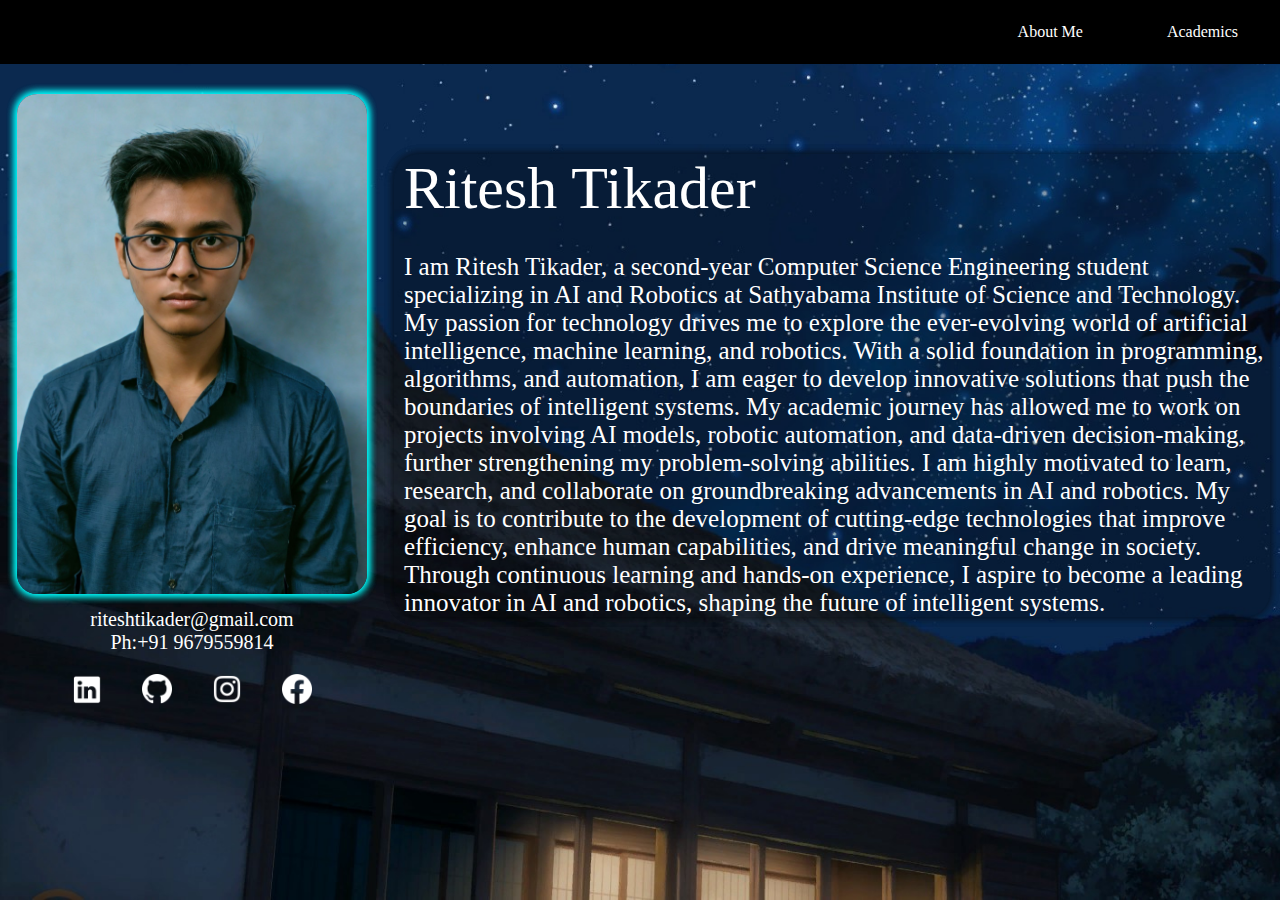
<file: index.html>
<!DOCTYPE html>
<html>
<head>
    <meta charset="UTF-8">
    <meta name="viewport" content="width=device-width, initial-scale=1">
    <link rel="stylesheet" href="styles.css">
    <title>Ritesh Tikader</title>
    <link rel="icon" type="image/png" href="fevicon.png">
</head>
<body>
    <div class="container">
        <nav class="navbar">
            <ul class="navlist">
                <li><a href="index.html">About Me</a></li>
                <li><a href="academics.html">Academics</a></li>
            </ul>
        </nav>
        <div class="data_section">
            <div class="left">
                <div class="photo">
                    <img src="my_pic.jpg" class="my_image">
                </div>
                <div class="deta">
                    <div class="contacts">
                        <p>
                            riteshtikader@gmail.com <br>
                            Ph:+91 9679559814
                        </p>
                    </div>
                    <div class="links">
                        <a href="https://www.linkedin.com/in/ritesh-tikader-b1a622287/"><img srcset="linkedin.png" class="linkedin"></a>
                        <a href="https://github.com/Ritesh-45"><img srcset="github.png" class="github"></a>
                        <a href="https://www.instagram.com/ritesh.4525/"><img srcset="instagram.png" class="instagram"></a>
                        <a href="https://www.facebook.com/ritesh.4525"><img srcset="facebook.png" class="facebook"></a>
                    </div>
                </div>
            </div>
            <div class="right">
                <div class="main1">
                    <div class="name">
                        <h1 class="Name">Ritesh Tikader</h1>
                        <p class="Description">
                            I am Ritesh Tikader, a second-year Computer Science Engineering student specializing in 
                            AI and Robotics at Sathyabama Institute of Science and Technology. My passion for technology 
                            drives me to explore the ever-evolving world of artificial intelligence, machine learning, 
                            and robotics.
                            With a solid foundation in programming, algorithms, and automation, I am eager to develop 
                            innovative solutions that push the boundaries of intelligent systems. My academic journey has 
                            allowed me to work on projects involving AI models, robotic automation, and data-driven 
                            decision-making, further strengthening my problem-solving abilities.
                            I am highly motivated to learn, research, and collaborate on groundbreaking advancements 
                            in AI and robotics. My goal is to contribute to the development of cutting-edge technologies 
                            that improve efficiency, enhance human capabilities, and drive meaningful change in society. 
                            Through continuous learning and hands-on experience, I aspire to become a leading innovator 
                            in AI and robotics, shaping the future of intelligent systems.
                        </p>
                    </div>
                </div>
            </div>
        </div>
    </div>
</body>
</html>
</file>
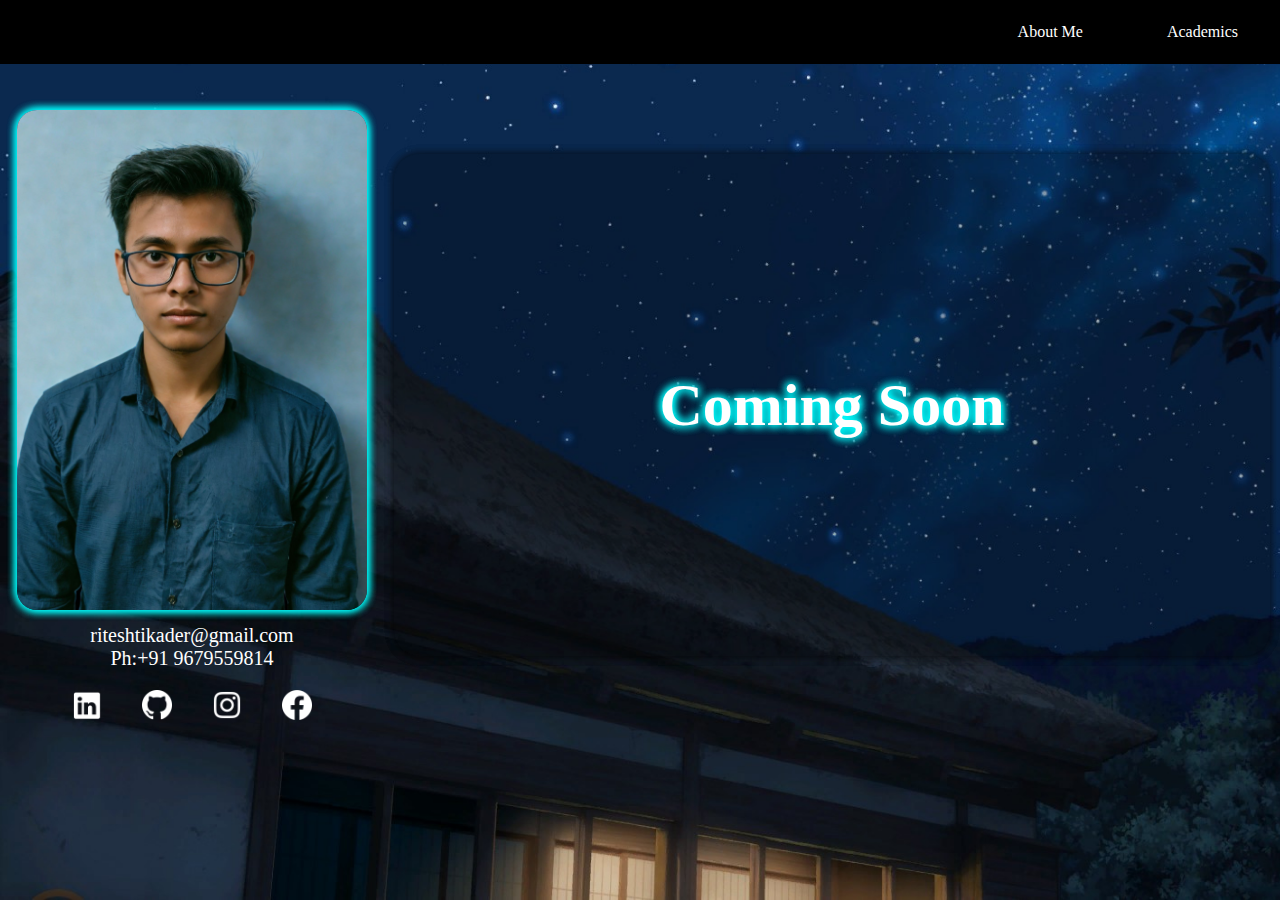
<file: academics.html>
<!DOCTYPE html>
<html>
<head>
    <meta charset="UTF-8">
    <meta name="viewport" content="width=device-width, initial-scale=1">
    <link rel="stylesheet" href="styles.css">
    <title>Ritesh Tikader</title>
    <link rel="icon" type="image/png" href="fevicon.png">
</head>
<body>
    <div class="container">
        <nav class="navbar">
            <ul class="navlist">
                <li><a href="index.html">About Me</a></li>
                <li><a href="academics.html">Academics</a></li>
            </ul>
        </nav>
        <div class="data_section">
            <div class="left">
                <div class="photo">
                    <img src="my_pic.jpg" class="my_image">
                </div>
                <div class="deta">
                    <div class="contacts">
                        <p>
                            riteshtikader@gmail.com <br>
                            Ph:+91 9679559814
                        </p>
                    </div>
                    <div class="links">
                        <a href="https://www.linkedin.com/in/ritesh-tikader-b1a622287/"><img srcset="linkedin.png" class="linkedin"></a>
                        <a href="https://github.com/Ritesh-45"><img srcset="github.png" class="github"></a>
                        <a href="https://www.instagram.com/ritesh.4525/"><img srcset="instagram.png" class="instagram"></a>
                        <a href="https://www.facebook.com/ritesh.4525"><img srcset="facebook.png" class="facebook"></a>
                    </div>
                </div>
            </div>
            <div class="right">
                <div class="main2">
                    <h1>Coming Soon</h1>
                </div>
            </div>
        </div>
    </div>
</body>
</html>
</file>
<file: styles.css>
*{
    margin: 0;
    padding: 0;
}
.container{
    width:100%;
    height: auto;
}
body{
    background-image: url('background.jpg');
    background-repeat: no-repeat;
    background-attachment: fixed;
    background-size: cover;
}
.navbar{
    width: 100%;
    height: auto;
    background-color: black;
    padding-top: 5px;
    padding-bottom: 5px;
}
nav ul{
    list-style: none;
    display: flex;
    justify-content: flex-end;
}
nav ul li{
    padding-left: 10px;
    padding-right: 10px;
    padding-top: 2px;
    padding-bottom: 2px;
}
nav ul li a{
    display: flex;
    text-decoration: none;
    color: white;
    padding: 1em 2em;
    border-radius: 2.5em;
}
nav ul li a:hover{
    box-shadow: 0 0 10px cyan, 0 0 10px cyan, 0 0 10px cyan;;
}
.data_section{
    display: flex;
    flex-direction: row;
    justify-content: space-between;
    height: auto;
}
.left, .right{
    flex: 1;
    padding: 0;
    box-sizing: border-box;
}


.left{
    margin: 0;
    display: flex;
    flex-direction: column;
    flex: 3;
    justify-content: center;
    align-items: center;
    
    padding-top: 10px;
    padding-bottom: 10px;
    /*border: 1px solid white;*/
}
.photo{
    margin-top: 10px;
    padding-top: 10px;

}
.my_image{
    width: 350px;
    height: 500px;
    border-radius: 20px;
    object-fit: cover;
    box-shadow: 0 0 10px cyan, 
                0 0 10px cyan, 
                0 0 10px cyan;
}
.contacts{
    padding: 0 10 0 10px;
    display:flex;
    justify-content: center;
    text-align: center;
}
.contacts p{
    color: white;
    margin-top: 10px;
    font-size: 20px;
    text-align: center;
}
.links{
    display: flex;
    justify-content: center;
    justify-content: space-between;
    margin-top: 20px;
}
.links a{
    width: 30px;
    height: 30px;
    padding-left: 10px;
    padding-right: 10px;
    margin-left: 10px;
    margin-right: 10px;
}
.linkedin, .github, .instagram, .facebook{
    width: 30px;
    height: 30px;
}


.right{
    flex: 7;
    justify-content: center;
}
.main1{
    display: float;
    padding-left: 10px;
    padding-left: 10px;
    margin-top: 90px;
    margin-bottom: 90px;
    margin-left: 10px;
    margin-right: 10px;
    border-radius: 25px;
    background-color: rgba(0, 0, 0, 0.3);
    box-shadow: 0 0 10px rgba(0, 0, 0, 0.3), 
                0 0 10px rgba(0, 0, 0, 0.3), 
                0 0 10px rgba(0, 0, 0, 0.3);
    
}
.Name{
    width: auto;
    height: auto;
    color: white;
    font-size: 60px;
    font-weight: 100;
}
.Description{
    padding-top: 30px;
    font-size: 25px;
    color: white;
}

.main2{
    height: 502px;
    margin-top: 90px;
    margin-bottom: 90px;
    margin-left: 10px;
    margin-right: 10px;
    border-radius: 25px;
    display: flex;
    justify-content: center;
    align-items: center;
    text-align: center;
    background-color: rgba(0, 0, 0, 0.3);
    box-shadow: 0 0 10px rgba(0, 0, 0, 0.3), 
                0 0 10px rgba(0, 0, 0, 0.3), 
                0 0 10px rgba(0, 0, 0, 0.3);
}
.main2 h1{
    color: white;
    font-size: 60px;
    text-shadow: 0 0 10px cyan, 
                0 0 10px cyan, 
                0 0 10px cyan;
}





@media (max-width:430px) { /*for mobile devices*/
    .navbar{
        width: 100%;
        height: auto;
        background-color: black;
        padding-top: 5px;
        padding-bottom: 5px;
        margin-bottom: 0;
    }
    nav ul{
        list-style: none;
        display: flex;
        justify-content:center;
    }
    nav ul li{
        padding-left: 10px;
        padding-right: 10px;
        padding-top: 2px;
        padding-bottom: 2px;
    }
    nav ul li a{
        display: flex;
        text-decoration: none;
        color: white;
        padding: 1em 2em;
        border-radius: 2.5em;
    }
    nav ul li a:hover{
        box-shadow: 0 0 10px cyan, 0 0 10px cyan, 0 0 10px cyan;;
    }
    .data_section{
        display: flex;
        flex-direction: column;
        justify-content: space-between;
        width: 100%;
    }
    .left{
        width: auto;
        height: auto;
        display: flex;
        flex-direction: row;
        justify-content: space-between;
        padding-left: 10px;
        padding-right: 10px;
        padding-top: 0;
        margin-top: 0;
    }
    .photo{
        display: flex;
        justify-content: center;
        align-items: center;
        flex: 2;
    }
    .my_image{
        width: 116px;
        height: 166px;
    }
    .deta{
        display: flex;
        flex: 3;
        flex-direction: column;
        justify-content: center;
        align-items: center;
        text-align: center;
        padding-left: 10px;
        padding-right: 10px;
        margin-left: 15px;
    }
    .contacts{
        padding: 0 10 0 10px;
        display:flex;
        justify-content: center;
        text-align: center;

    }
    .contacts p{
        color: white;
        margin-top: 10px;
        font-size: 15px;
        text-align: center;
    }
    .links a{
        width: 20px;
        height: 20px;
        padding-left: 5px;
        padding-right: 5px;
        margin-left: 5px;
        margin-right: 5px;
    }
    .linkedin, .github, .instagram, .facebook{
        width: 20px;
        height: 20px;
    }

    .main1{
        margin: 5px 5px 5px 5px;
        display: flex;
        justify-content: center;
        align-items: center;
    }
    .name{
        display: flex;
        flex-direction: column;
        border-radius: 25px;
        background-color: rgba(0, 0, 0, 0.3);
        box-shadow: 0 0 10px rgba(0, 0, 0, 0.3), 
                0 0 10px rgba(0, 0, 0, 0.3), 
                0 0 10px rgba(0, 0, 0, 0.3);
    }
    .Name{
        color: White;
        font-size: 20px;
        font-weight: 100;
        margin-bottom: 0;
    }
    .Description{
        color: white;
        font-size: 13.5px;
        padding-top: 10px;
    }
    .right{
        padding-left: 5px;
        padding-right: 5px;
        padding-top: 5px;
    }
    .main2{
        margin: 5px 5px 5px 5px;
        display: flex;
        justify-content: center;
        height: 350px;
        align-items: center;
        border-radius: 25px;
        background-color: rgba(0, 0, 0, 0.3);
        box-shadow: 0 0 10px rgba(0, 0, 0, 0.3), 
                0 0 10px rgba(0, 0, 0, 0.3), 
                0 0 10px rgba(0, 0, 0, 0.3);
    }
    .main2 h1{
        color: white;
    font-size: 30px;
    text-shadow: 0 0 10px cyan, 
                0 0 10px cyan, 
                0 0 10px cyan;
    }
}
</file>
